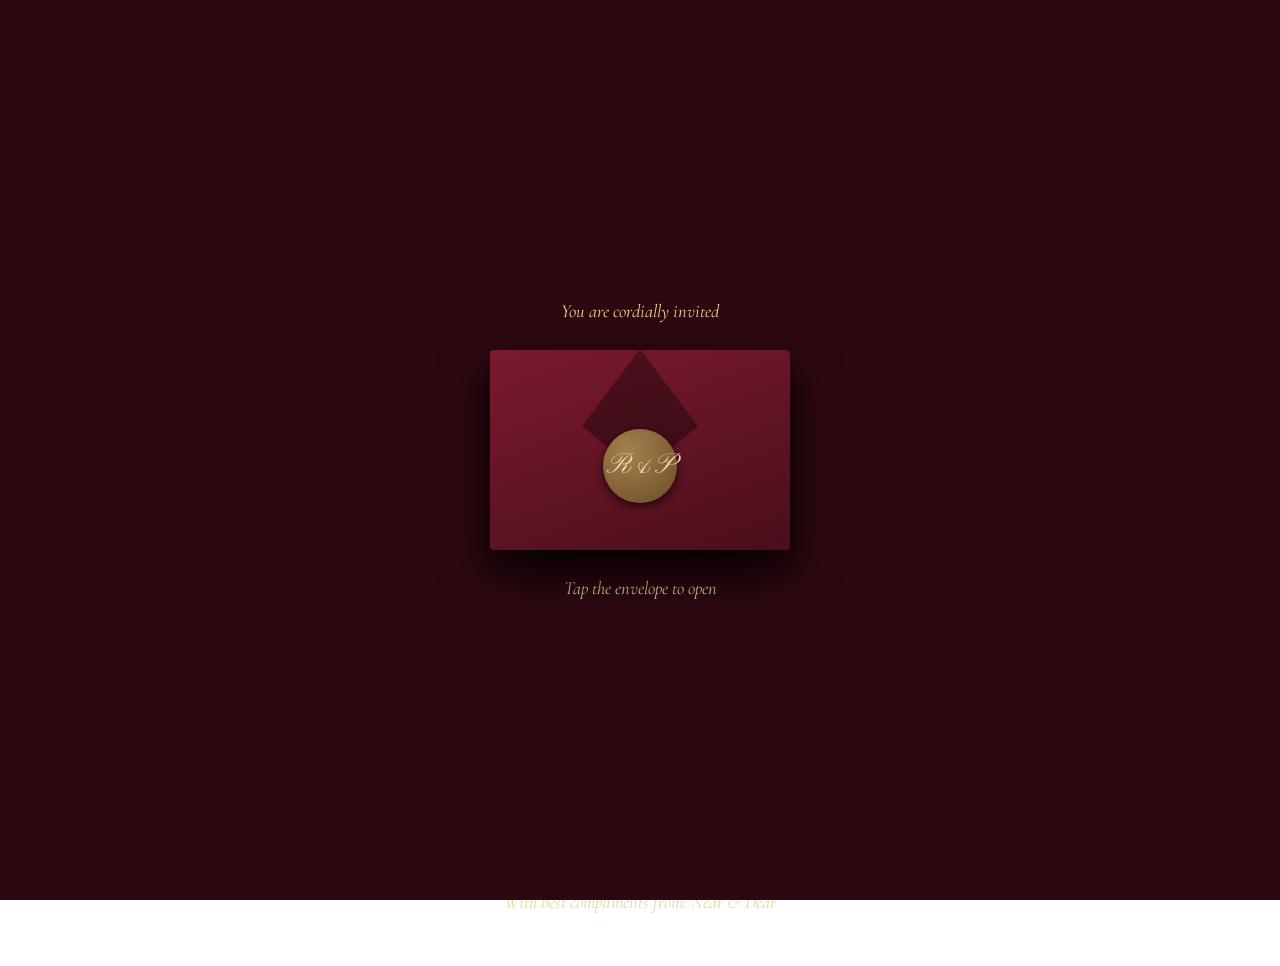
<file: index.html>
<!DOCTYPE html>
<html lang="en">
<head>
<meta charset="utf-8">
<meta name="viewport" content="width=device-width, initial-scale=1">
<meta name="theme-color" content="#2e0810">
<title>Wedding Invitation | Rajesh &amp; Pravallika</title>
<meta property="og:title" content="Rajesh &amp; Pravallika | Wedding Invitation">
<meta property="og:description" content="Join us on 10 December 2026 in Vijayawada.">
<link rel="preconnect" href="https://fonts.googleapis.com"><link rel="preconnect" href="https://fonts.gstatic.com" crossorigin>
<link href="https://fonts.googleapis.com/css2?family=Cormorant+Garamond:ital,wght@0,400;0,600;1,400&family=Noto+Serif+Telugu&family=Pinyon+Script&display=swap" rel="stylesheet">
<link rel="stylesheet" href="styles.css">
</head>
<body data-page="home">
<header class="valance">
  <span class="mono">R &amp; P</span>
  <a href="index.html" data-nav="home">Home</a>
  <a href="details.html" data-nav="details">Details</a>
  <a href="reception.html" data-nav="reception">Reception</a>
</header>
<div id="intro" role="dialog" aria-label="Invitation envelope">
  <p class="lead">You are cordially invited</p>
  <button id="envelope" aria-label="Open the invitation"><span class="seal">R&amp;P</span></button>
  <p class="lead">Tap the envelope to open</p>
</div>
<main>
  <p class="blessing">శ్రీరస్తు · శుభమస్తు · అవిఘ్నమస్తు</p>
  <p class="lead" style="margin-top:1.5rem">Dear <span id="guest">Guest</span>,</p>
  <h1 class="script">Rajesh &amp; Pravallika</h1>
  <p>Thursday, 10 December 2026 &middot; Vijayawada</p>
  <div class="rule"></div>
  <p style="max-width:34rem;margin:auto">We solicit your presence with family and friends on the auspicious occasion of the marriage of our eldest son.</p>
  <section class="guest-note" aria-labelledby="guest-note-heading">
    <button class="guest-note-toggle" id="guest-note-toggle" type="button" aria-expanded="false" aria-controls="guest-note-content">
      <span class="guest-note-glyph" aria-hidden="true">✧</span>
      <span class="guest-note-heading-wrap">
        <span class="guest-note-eyebrow">A little note for our loved ones</span>
        <span class="guest-note-heading" id="guest-note-heading">You make our day complete</span>
      </span>
      <span class="guest-note-action" id="guest-note-action">Open your note <span aria-hidden="true">＋</span></span>
    </button>
    <div class="guest-note-content" id="guest-note-content" hidden>
      <ol class="guest-note-steps" aria-hidden="true">
        <li>Two families, one joyful beginning.</li>
        <li>Your blessings make every moment brighter.</li>
        <li>We can’t wait to celebrate with you!</li>
      </ol>
      <p class="sr-only" id="guest-note-status" role="status" aria-live="polite"></p>
      <p class="guest-note-signoff" id="guest-note-signoff" hidden>With love, Rajesh &amp; Pravallika</p>
    </div>
  </section>
  <div class="count" id="countdown" aria-live="off">
    <div><b data-u="d" aria-hidden="true">00</b><span class="sr-only" data-readable-u="d">0 days</span><small aria-hidden="true">DAYS</small></div>
    <div><b data-u="h" aria-hidden="true">00</b><span class="sr-only" data-readable-u="h">0 hours</span><small aria-hidden="true">HOURS</small></div>
    <div><b data-u="m" aria-hidden="true">00</b><span class="sr-only" data-readable-u="m">0 minutes</span><small aria-hidden="true">MINUTES</small></div>
    <div><b data-u="s" aria-hidden="true">00</b><span class="sr-only" data-readable-u="s">0 seconds</span><small aria-hidden="true">SECONDS</small></div>
  </div>
  <a class="btn" href="details.html">View details</a>
  <a class="btn ghost" href="reception.html">Reception invitation</a>
</main>
<footer>With best compliments from: Near &amp; Dear</footer>
<script src="script.js"></script>
</body></html>
</file>
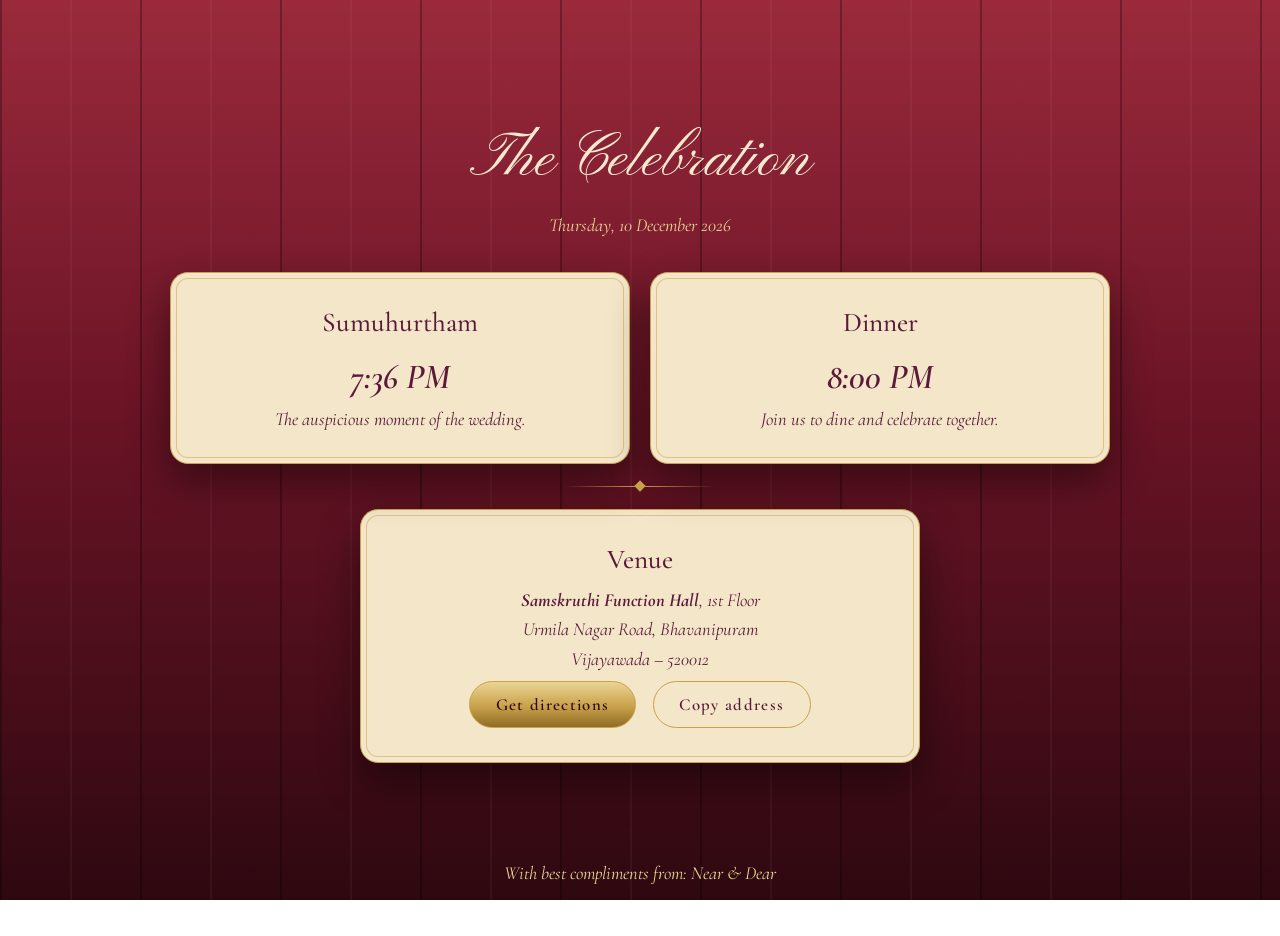
<file: details.html>
<!DOCTYPE html>
<html lang="en">
<head>
<meta charset="utf-8">
<meta name="viewport" content="width=device-width, initial-scale=1">
<meta name="theme-color" content="#2e0810">
<title>Details | Rajesh &amp; Pravallika</title>
<meta property="og:title" content="Rajesh &amp; Pravallika | Wedding Invitation">
<meta property="og:description" content="Join us on 10 December 2026 in Vijayawada.">
<link rel="preconnect" href="https://fonts.googleapis.com"><link rel="preconnect" href="https://fonts.gstatic.com" crossorigin>
<link href="https://fonts.googleapis.com/css2?family=Cormorant+Garamond:ital,wght@0,400;0,600;1,400&family=Noto+Serif+Telugu&family=Pinyon+Script&display=swap" rel="stylesheet">
<link rel="stylesheet" href="styles.css">
</head>
<body data-page="details">
<header class="valance">
  <span class="mono">R &amp; P</span>
  <a href="index.html" data-nav="home">Home</a>
  <a href="details.html" data-nav="details">Details</a>
  <a href="reception.html" data-nav="reception">Reception</a>
</header>
<main>
  <h2 class="script">The Celebration</h2>
  <p class="lead">Thursday, 10 December 2026</p>
  <div class="grid">
    <article class="card"><h3>Sumuhurtham</h3><p class="time">7:36 PM</p><p>The auspicious moment of the wedding.</p></article>
    <article class="card"><h3>Dinner</h3><p class="time">8:00 PM</p><p>Join us to dine and celebrate together.</p></article>
  </div>
  <div class="rule"></div>
  <section class="card" style="max-width:560px;margin:auto">
    <h3>Venue</h3>
    <p><strong>Samskruthi Function Hall</strong>, 1st Floor<br>Urmila Nagar Road, Bhavanipuram<br>Vijayawada &ndash; 520012</p>
    <!-- PLACEHOLDER: replace with the real Google Maps link -->
    <a class="btn" id="maps" href="https://www.google.com/maps/search/?api=1&query=Samskruthi+Function+Hall+Bhavanipuram+Vijayawada" target="_blank" rel="noopener">Get directions</a>
    <button class="btn ghost" id="copy" style="color:var(--plum)">Copy address</button>
  </section>
</main>
<footer>With best compliments from: Near &amp; Dear</footer>
<script src="script.js"></script>
</body></html>
</file>
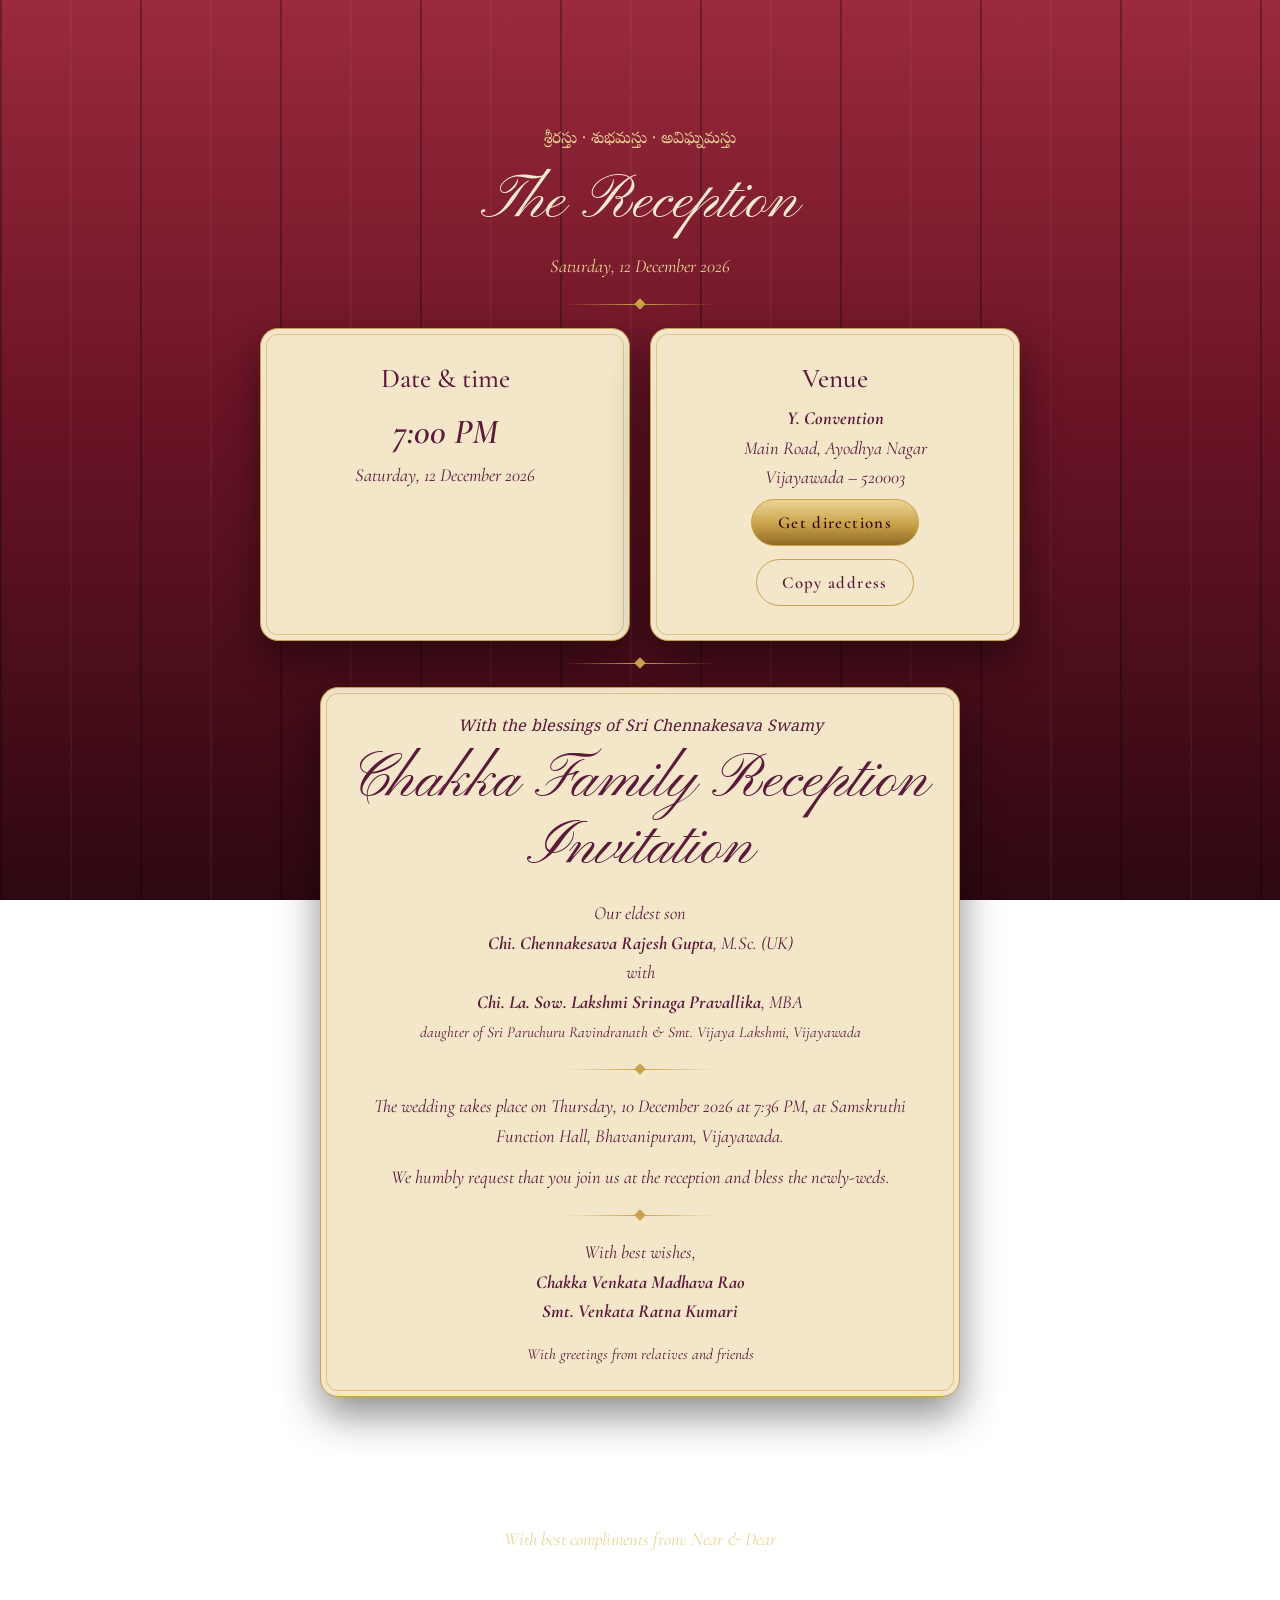
<file: reception.html>
<!DOCTYPE html>
<html lang="en">
<head>
<meta charset="utf-8">
<meta name="viewport" content="width=device-width, initial-scale=1">
<meta name="theme-color" content="#2e0810">
<title>Reception | Rajesh &amp; Pravallika</title>
<meta property="og:title" content="Rajesh &amp; Pravallika | Wedding Invitation">
<meta property="og:description" content="Join us on 10 December 2026 in Vijayawada.">
<link rel="preconnect" href="https://fonts.googleapis.com"><link rel="preconnect" href="https://fonts.gstatic.com" crossorigin>
<link href="https://fonts.googleapis.com/css2?family=Cormorant+Garamond:ital,wght@0,400;0,600;1,400&family=Noto+Serif+Telugu&family=Pinyon+Script&display=swap" rel="stylesheet">
<link rel="stylesheet" href="styles.css">
</head>
<body data-page="reception">
<header class="valance">
  <span class="mono">R &amp; P</span>
  <a href="index.html" data-nav="home">Home</a>
  <a href="details.html" data-nav="details">Details</a>
  <a href="reception.html" data-nav="reception">Reception</a>
</header>
<main>
  <p class="blessing">శ్రీరస్తు · శుభమస్తు · అవిఘ్నమస్తు</p>
  <h2 class="script" style="margin-top:1rem">The Reception</h2>
  <p class="lead">Saturday, 12 December 2026</p>
  <div class="rule"></div>

  <div class="grid" style="grid-template-columns:repeat(auto-fit,minmax(260px,1fr));max-width:760px;margin:0 auto">
    <article class="card"><h3>Date &amp; time</h3><p class="time">7:00 PM</p><p>Saturday, 12 December 2026</p></article>
    <article class="card">
      <h3>Venue</h3>
      <p><strong>Y. Convention</strong><br>Main Road, Ayodhya Nagar<br>Vijayawada &ndash; 520003</p>
      <!-- PLACEHOLDER: replace with the exact Google Maps share link -->
      <a class="btn" href="https://www.google.com/maps/search/?api=1&query=Y+Convention+Ayodhya+Nagar+Vijayawada" target="_blank" rel="noopener">Get directions</a>
      <button class="btn ghost" id="copy" style="color:var(--plum)" data-address="Y. Convention, Main Road, Ayodhya Nagar, Vijayawada - 520003">Copy address</button>
    </article>
  </div>

  <div class="rule"></div>
  <section class="card" style="max-width:640px;margin:0 auto 2rem">
    <p class="blessing" style="color:var(--plum)">With the blessings of Sri Chennakesava Swamy</p>
    <h2 class="script" style="color:var(--plum);margin-top:.5rem">Chakka Family Reception Invitation</h2>
    <p>Our eldest son<br><strong>Chi. Chennakesava Rajesh Gupta</strong>, M.Sc. (UK)<br>with<br><strong>Chi. La. Sow. Lakshmi Srinaga Pravallika</strong>, MBA<br>
    <small>daughter of Sri Paruchuru Ravindranath &amp; Smt. Vijaya Lakshmi, Vijayawada</small></p>
    <div class="rule"></div>
    <p>The wedding takes place on Thursday, 10 December 2026 at 7:36 PM, at Samskruthi Function Hall, Bhavanipuram, Vijayawada.</p>
    <p style="margin-top:.75rem">We humbly request that you join us at the reception and bless the newly-weds.</p>
    <div class="rule"></div>
    <p>With best wishes,<br><strong>Chakka Venkata Madhava Rao<br>Smt. Venkata Ratna Kumari</strong></p>
    <p style="margin-top:.75rem"><small>With greetings from relatives and friends</small></p>
  </section>
</main>
<footer>With best compliments from: Near &amp; Dear</footer>
<script src="script.js"></script>
</body></html>
</file>
<file: styles.css>
/* ===== Tokens ===== */
:root{
  --oxblood:#2e0810; --velvet:#6b1426; --velvet-hi:#9a2a3c;
  --gold:#c9a14a; --gold-lt:#ead594; --gold-dk:#8f6b25;
  --cream:#f3e6c9; --plum:#5b1a3a; --ink:#f5e9d0;
  --script:'Pinyon Script',cursive; --serif:'Cormorant Garamond',Georgia,serif; --te:'Noto Serif Telugu',serif;
}
*{box-sizing:border-box;margin:0}
html{scroll-behavior:smooth}
body{min-height:100dvh;font-family:var(--serif);font-size:1.15rem;line-height:1.6;color:var(--ink);
  background:
   repeating-linear-gradient(90deg,rgba(0,0,0,.28) 0 2px,transparent 2px 70px,rgba(255,255,255,.04) 70px 72px,transparent 72px 140px),
   linear-gradient(180deg,var(--velvet-hi),var(--velvet) 45%,var(--oxblood));
  background-attachment:fixed;padding-top:96px}
a{color:inherit}
:focus-visible{outline:2px solid var(--gold-lt);outline-offset:3px}

/* ===== Valance + nav ===== */
.valance{position:fixed;inset:0 0 auto 0;height:78px;z-index:20;
  background:linear-gradient(180deg,var(--gold-lt),var(--gold) 6px,var(--velvet-hi) 7px,var(--velvet));
  border-bottom:2px solid var(--gold);
  -webkit-mask:radial-gradient(circle at 30px 100%,transparent 0 0) ,none;
  box-shadow:0 8px 24px rgba(0,0,0,.45);
  display:flex;align-items:center;justify-content:center;gap:clamp(1rem,4vw,3rem);padding:6px 1rem 0}
.valance a{text-decoration:none;font-size:1rem;letter-spacing:.18em;padding:.5rem .25rem;border-bottom:1px solid transparent}
.valance a:hover,.valance a[aria-current]{border-color:var(--gold-lt);color:var(--gold-lt)}
.valance .mono{font-family:var(--script);font-size:1.7rem;letter-spacing:0;color:var(--gold-lt);margin-right:auto}

/* ===== Layout ===== */
main{max-width:980px;margin:0 auto;padding:2rem 1.25rem 4rem;text-align:center}
.blessing{font-family:var(--te);color:var(--gold-lt);font-size:1rem}
.script{font-family:var(--script);font-weight:400;color:var(--ink);line-height:1.1}
h1.script{font-size:clamp(3.4rem,13vw,7rem);margin:.4rem 0}
h2.script{font-size:clamp(2.4rem,8vw,3.8rem);margin-bottom:1rem}
.lead{font-style:italic;color:var(--gold-lt)}
.rule{width:150px;height:1px;margin:1.4rem auto;background:linear-gradient(90deg,transparent,var(--gold),transparent);position:relative}
.rule::after{content:"";position:absolute;left:50%;top:-4px;width:8px;height:8px;background:var(--gold);transform:translateX(-50%) rotate(45deg)}

/* ===== Heartfelt guest note ===== */
.guest-note{max-width:590px;margin:2rem auto 1rem;border:1px solid rgba(234,213,148,.65);border-radius:18px;
  background:linear-gradient(135deg,rgba(107,20,38,.85),rgba(46,8,16,.9));box-shadow:0 12px 32px rgba(0,0,0,.24);
  text-align:left;overflow:hidden}
.guest-note-toggle{width:100%;display:flex;align-items:center;gap:1rem;padding:1rem 1.15rem;border:0;background:transparent;
  color:var(--ink);font:inherit;text-align:left;cursor:pointer}
.guest-note-glyph{flex:none;color:var(--gold-lt);font-size:2rem;line-height:1;transition:transform .35s ease}
.is-thinking .guest-note-glyph{animation:note-breathe 1.6s ease-in-out infinite}
.is-settled .guest-note-glyph{transform:rotate(45deg);color:var(--gold)}
.guest-note-heading-wrap{display:grid;gap:.1rem;flex:1}
.guest-note-eyebrow{font-size:.77rem;letter-spacing:.13em;text-transform:uppercase;color:var(--gold-lt)}
.guest-note-heading{font-size:1.2rem}
.guest-note-action{flex:none;color:var(--gold-lt);font-size:.88rem}
.guest-note-action span{font-size:1.1em}
.guest-note-content{padding:0 1.5rem 1.25rem 4.1rem}
.guest-note-steps{list-style:none;padding:0;margin:0}
.guest-note-steps li{opacity:0;transform:translateY(7px);max-height:0;overflow:hidden;color:var(--cream);
  transition:opacity .45s ease,transform .45s ease,max-height .45s ease}
.guest-note-steps li+li{margin-top:.45rem}
.guest-note-steps li.is-visible{opacity:1;transform:none;max-height:4rem}
.guest-note-steps li::before{content:"✦";color:var(--gold);font-size:.75em;margin-right:.65rem}
.guest-note-signoff{margin-top:.8rem;color:var(--gold-lt);font-family:var(--script);font-size:1.65rem;line-height:1.2}
.sr-only{position:absolute;width:1px;height:1px;padding:0;margin:-1px;overflow:hidden;clip:rect(0,0,0,0);white-space:nowrap;border:0}
@keyframes note-breathe{50%{transform:scale(1.16);filter:drop-shadow(0 0 8px rgba(234,213,148,.75))}}

/* ===== Cream paper cards ===== */
.card{background:var(--cream);color:var(--plum);border-radius:18px;padding:1.75rem 1.5rem;
  border:1px solid var(--gold);box-shadow:0 18px 40px rgba(0,0,0,.45),inset 0 0 0 5px var(--cream),inset 0 0 0 6px rgba(201,161,74,.5);text-align:center}
.card h3{font-size:1.7rem;font-weight:500;margin-bottom:.25rem}
.card .time{font-size:2.2rem;font-weight:600}
.card p{font-style:italic}
.grid{display:grid;gap:1.25rem;grid-template-columns:repeat(auto-fit,minmax(250px,1fr));margin-top:2rem}

/* ===== Countdown ===== */
.count{display:flex;justify-content:center;gap:clamp(.75rem,4vw,2rem);margin:1.5rem 0}
.count div{min-width:64px}
.count b{display:flex;justify-content:center;gap:.025em;font-size:clamp(2.2rem,8vw,3.4rem);font-weight:500;
  font-variant-numeric:tabular-nums;line-height:1.1}
.count-digit{display:block;width:.64em;height:1.1em;overflow:hidden;mask-image:linear-gradient(to bottom,transparent,black 18%,black 82%,transparent)}
.count-strip{display:block;transition:transform .65s cubic-bezier(.2,.8,.2,1);will-change:transform}
.count-numeral{display:block;height:1.1em;line-height:1.1em}
.count small{font-size:.85rem;letter-spacing:.2em;color:var(--gold-lt)}

/* ===== Buttons + form ===== */
.btn{display:inline-block;margin:.4rem;padding:.75rem 1.6rem;border-radius:999px;border:1px solid var(--gold);
  background:linear-gradient(180deg,var(--gold-lt),var(--gold) 55%,var(--gold-dk));color:var(--oxblood);
  font:600 1.05rem var(--serif);letter-spacing:.08em;text-decoration:none;cursor:pointer}
.btn.ghost{background:transparent;color:var(--gold-lt)}
form{text-align:left;max-width:520px;margin:0 auto}
label{display:block;margin:1rem 0 .25rem;font-weight:600}
input,select,textarea{width:100%;padding:.7rem .9rem;border-radius:10px;border:1px solid var(--gold-dk);
  background:#fffaf0;color:var(--plum);font:inherit}
.row{display:flex;gap:1.25rem;flex-wrap:wrap}.row label{display:flex;gap:.5rem;align-items:center;font-weight:400}
.row input{width:auto}
.hide{display:none}
footer{padding:2rem 1rem 3rem;text-align:center;color:var(--gold-lt);font-style:italic}

/* ===== Envelope intro (home only) ===== */
#intro{position:fixed;inset:0;z-index:50;background:var(--oxblood);display:grid;place-content:center;justify-items:center;gap:1.5rem;
  text-align:center;transition:opacity 1s ease,visibility 1s}
#intro.gone{opacity:0;visibility:hidden}
#envelope{all:unset;cursor:pointer;position:relative;width:min(300px,78vw);aspect-ratio:3/2;
  background:linear-gradient(160deg,#7a1a2e,#4a0e1b);box-shadow:0 20px 50px #000;border-radius:4px;transition:transform .8s}
#envelope::before{content:"";position:absolute;inset:0;background:linear-gradient(to bottom right,transparent 49.5%,rgba(0,0,0,.35) 50%) top left/50% 100% no-repeat,
  linear-gradient(to bottom left,transparent 49.5%,rgba(0,0,0,.35) 50%) top right/50% 100% no-repeat;
  clip-path:polygon(0 0,100% 0,50% 62%);transform-origin:top;transition:transform .8s}
#envelope .seal{position:absolute;left:50%;top:58%;translate:-50% -50%;width:74px;height:74px;border-radius:50%;
  background:radial-gradient(circle at 35% 30%,#a4814e,#6a4d27);display:grid;place-items:center;
  font:1.9rem var(--script);color:#f0dcae;box-shadow:0 3px 8px #000a;animation:pulse 2.4s ease-in-out infinite;z-index:2}
#envelope.open::before{transform:rotateX(180deg)}
#envelope.open{transform:translateY(40px) scale(.9)}
#envelope.open .seal{opacity:0;transition:opacity .4s}
@keyframes pulse{50%{transform:scale(1.07)}}

@media (prefers-reduced-motion:reduce){*{animation:none!important;transition:none!important}html{scroll-behavior:auto}}
@media (max-width:520px){.valance a{font-size:.85rem;letter-spacing:.08em}.valance .mono{font-size:1.4rem}
  .guest-note-toggle{gap:.65rem;padding:.9rem}.guest-note-eyebrow{font-size:.68rem;letter-spacing:.08em}
  .guest-note-heading{font-size:1.05rem}.guest-note-action{font-size:.76rem}.guest-note-content{padding:0 1rem 1rem 3.4rem}}
</file>
